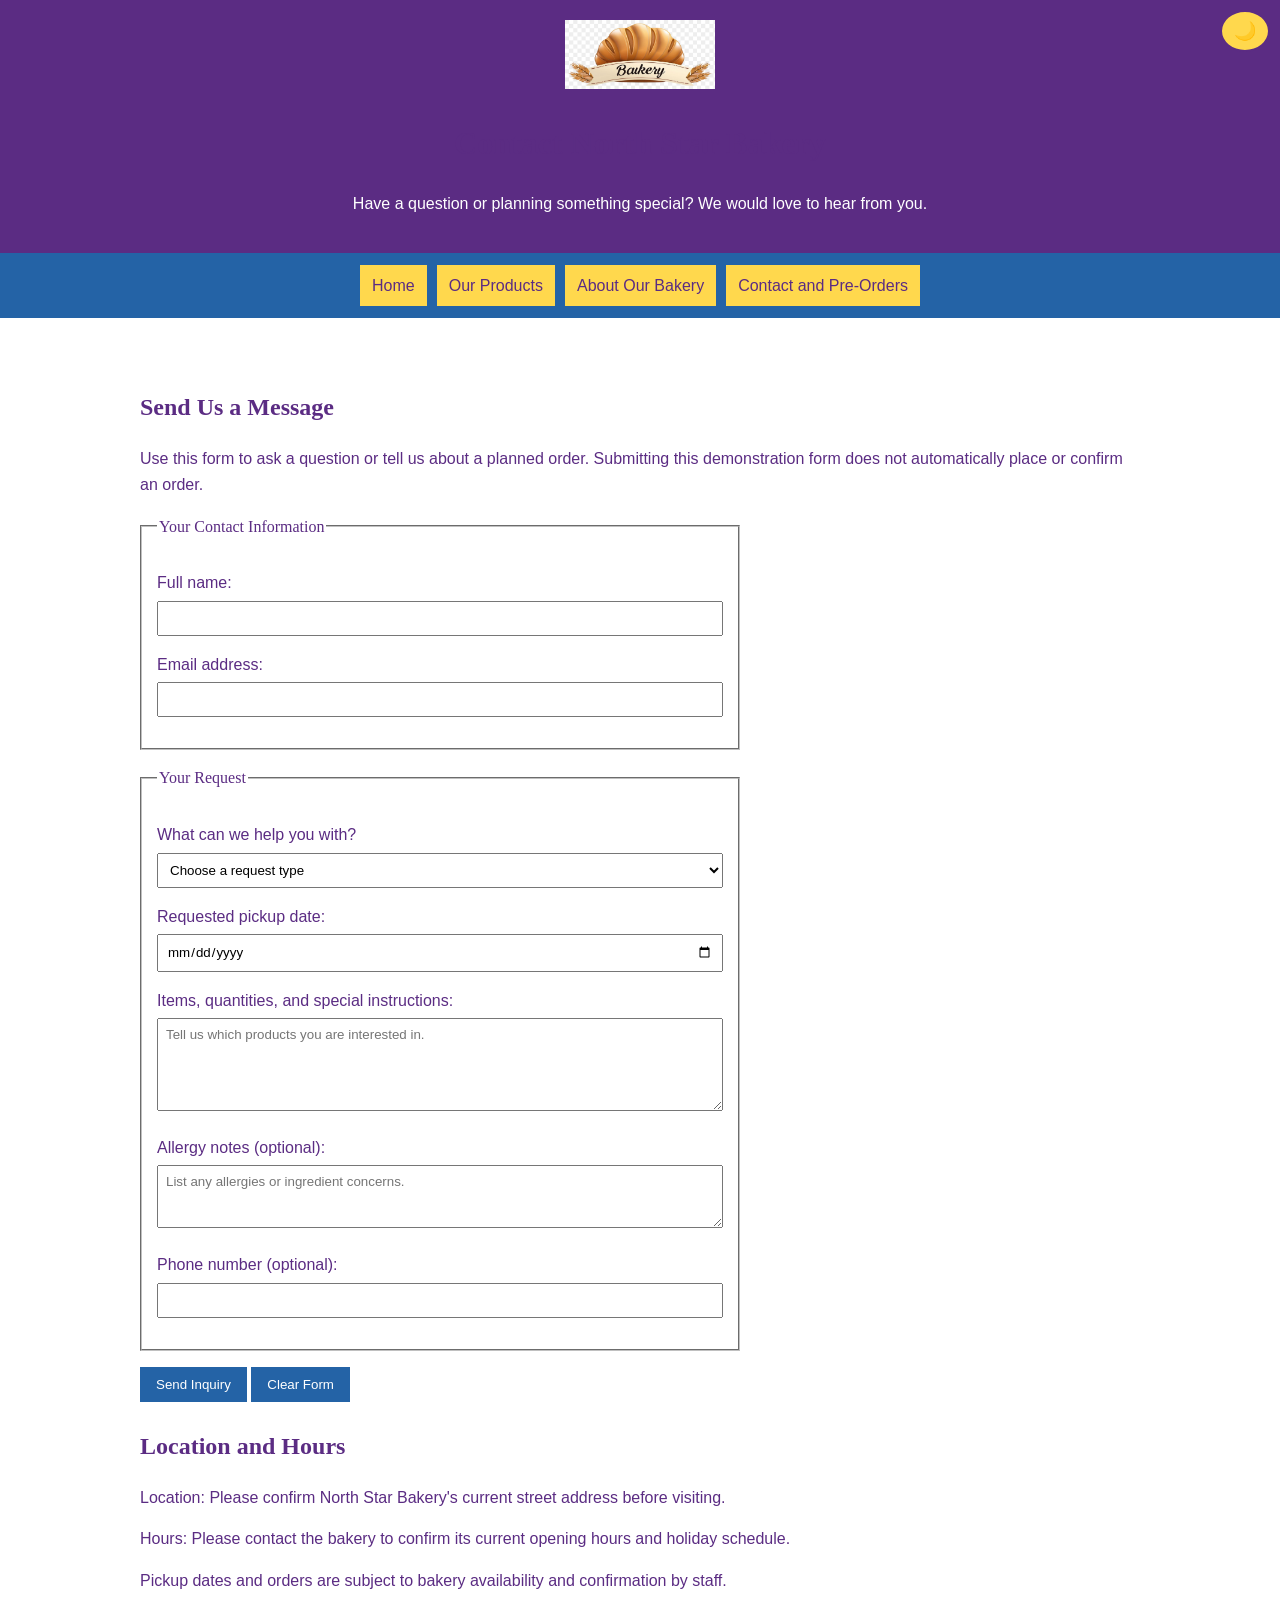
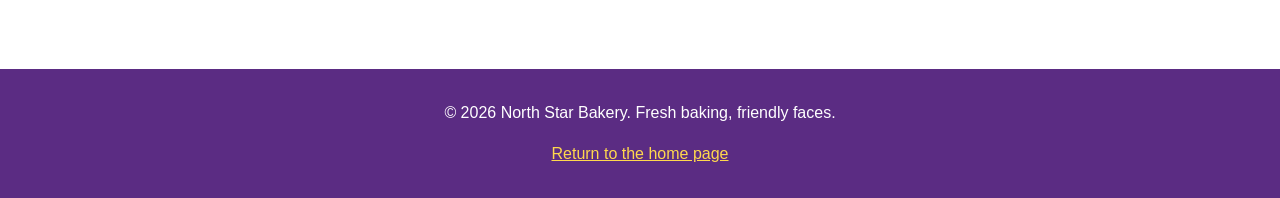
<file: contact.html>
<!DOCTYPE html>
<html lang="en">
<head>
    <meta charset="UTF-8">
    <meta name="viewport" content="width=device-width, initial-scale=1.0">
    <title>Contact and Pre-Orders | North Star Bakery</title>
    <meta name="description" content="Contact North Star Bakery with questions and bakery pre-order requests.">
      <link rel="stylesheet" href="style.css">
    <script src="script.js" defer></script>
</head>
<body>
    <header>
        <button
    id="theme-toggle"
    type="button"
    aria-label="Switch to dark mode">
    🌙
</button>
        <img src="bakery-logo.png.png" alt="North Star Bakery logo">
        <h1>Contact North Star Bakery</h1>
        <p>Have a question or planning something special? We would love to hear from you.</p>
    </header>
    <nav aria-label="Main navigation">
        <ul>
            <li><a href="index.html">Home</a></li>
            <li><a href="products.html">Our Products</a></li>
            <li><a href="about.html">About Our Bakery</a></li>
            <li><a href="contact.html">Contact and Pre-Orders</a></li>
        </ul>
    </nav>
    <main>
        <section>
            <h2>Send Us a Message</h2>
            <p>Use this form to ask a question or tell us about a
            planned order. Submitting this demonstration form does not
            automatically place or confirm an order.</p>
            <form action="#" method="post" novalidate>
                <fieldset>
                    <legend>Your Contact Information</legend>
                    <p>
                        <label for="customer-name">Full name:</label>
                        <input type="text" id="customer-name"
                               name="customer-name" required
                               minlength="2" autocomplete="name">
                        <small class="error-message" id="customer-name-error" aria-live="polite"></small>
                    </p>
                    <p>
                        <label for="customer-email">Email address:</label>
                        <input type="email" id="customer-email"
                               name="customer-email" required
                               autocomplete="email">
                        <small class="error-message" id="customer-email-error" aria-live="polite"></small>
                    </p>
                </fieldset>
                <fieldset>
                    <legend>Your Request</legend>
                    <p>
                        <label for="request-type">What can we help you with?</label>
                        <select id="request-type" name="request-type" required>
                            <option value="">Choose a request type</option>
                            <option value="pre-order">Pre-order request</option>
                            <option value="general-question">General question</option>
                            <option value="event-order">Event or celebration order</option>
                        </select>
                    </p>
                    <p>
                        <label for="pickup-date">Requested pickup date:</label>
                        <input type="date" id="pickup-date"
                               name="pickup-date" required>
                    </p>
                    <p>
                        <label for="item-details">Items, quantities, and special instructions:</label>
                        <textarea id="item-details" name="item-details"
                                  rows="5" cols="40" required
                                  minlength="5"
                                  placeholder="Tell us which products you are interested in."></textarea>
                    </p>
                    <p>
                        <label for="allergy-notes">Allergy notes (optional):</label>
                        <textarea id="allergy-notes" name="allergy-notes"
                                  rows="3" cols="40"
                                  placeholder="List any allergies or ingredient concerns."></textarea>
                    </p>
                    <p>
                        <label for="contact-phone">Phone number (optional):</label>
                        <input type="tel" id="contact-phone"
                               name="contact-phone"
                               autocomplete="tel"
                               pattern="[0-9()+ .-]{7,20}"
                               title="Enter a phone number using 7 to 20 digits or common phone number characters.">
                    </p>
                </fieldset>
                <p>
                    <button type="submit">Send Inquiry</button>
                    <button type="reset">Clear Form</button>
                </p>
            </form>
        </section>
        <section>
            <h2>Location and Hours</h2>
            <p>Location: Please confirm North Star Bakery's current
            street address before visiting.</p>
            <p>Hours: Please contact the bakery to confirm its current
            opening hours and holiday schedule.</p>
            <p>Pickup dates and orders are subject to bakery availability
            and confirmation by staff.</p>
        </section>
    </main>
    <footer>
        <p>&copy; 2026 North Star Bakery. Fresh baking, friendly faces.</p>
        <p><a href="index.html">Return to the home page</a></p>
    </footer>
</body>
</html>
</file>
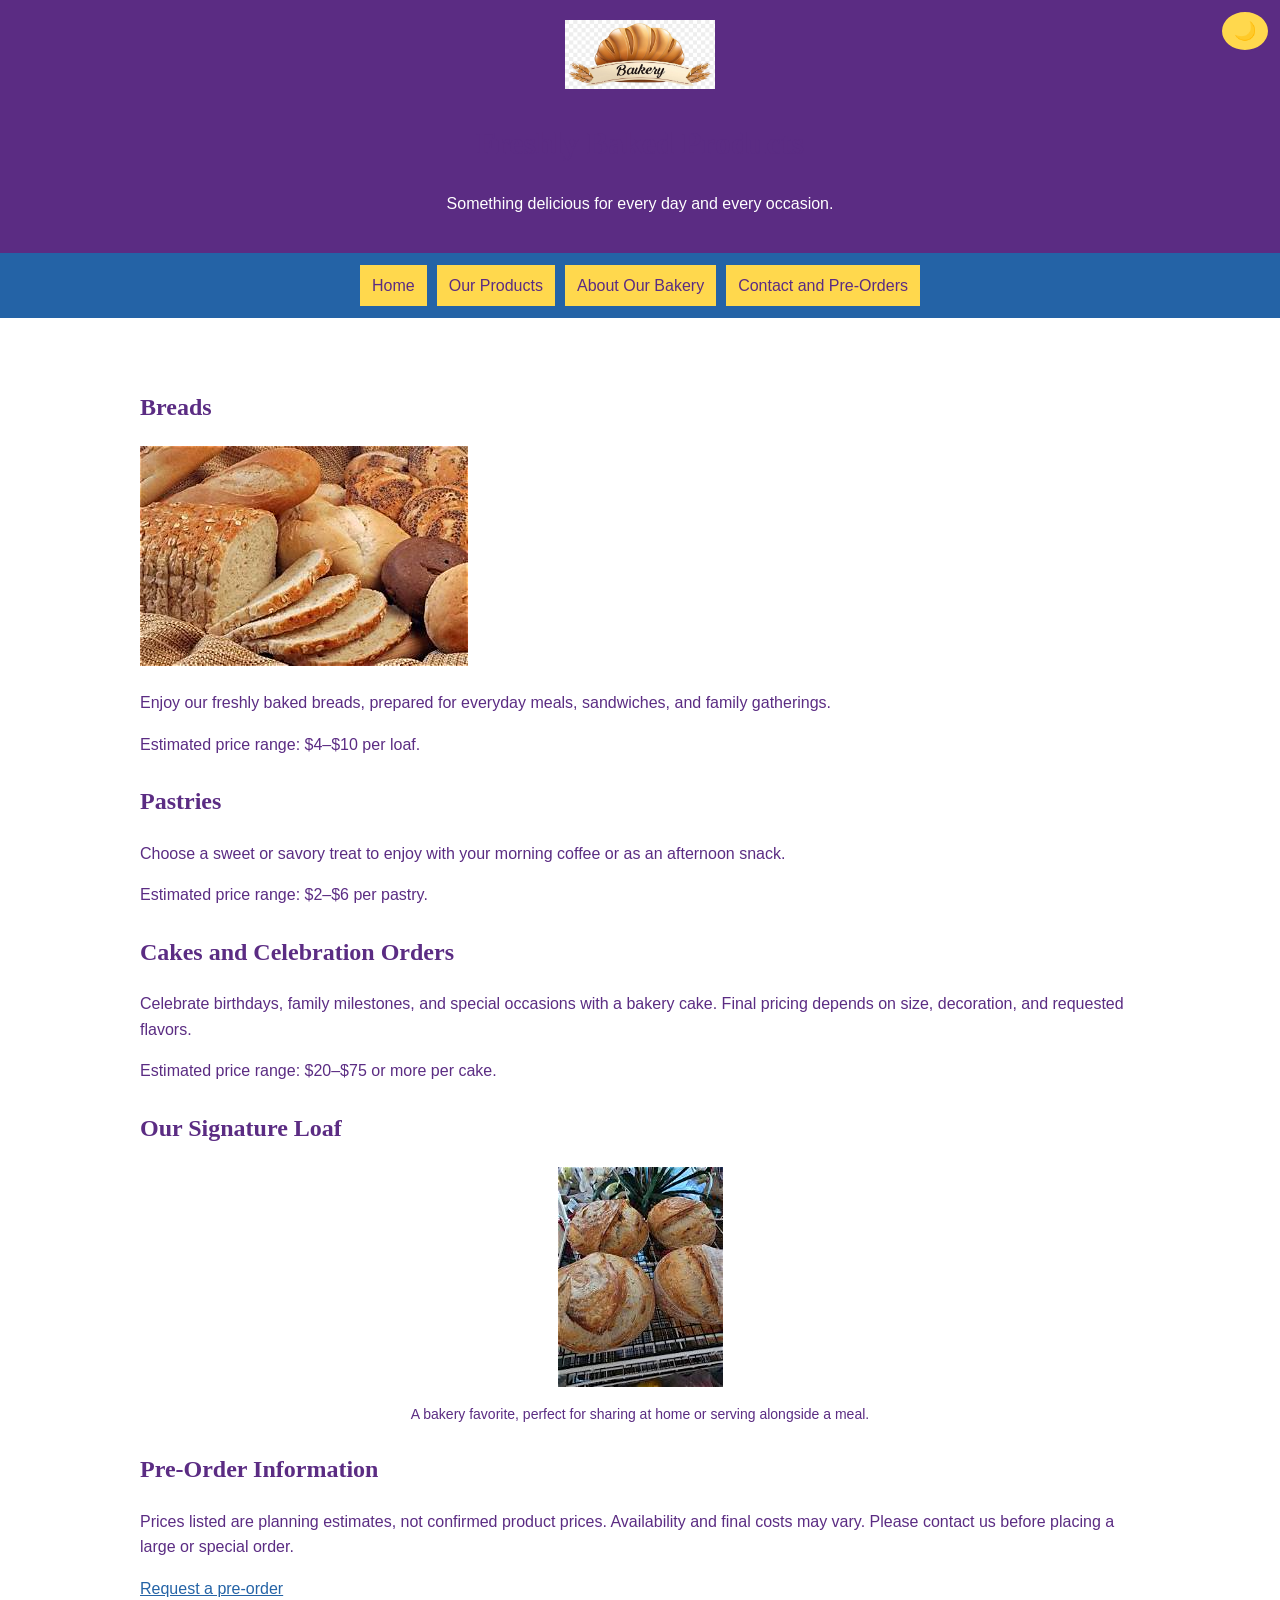
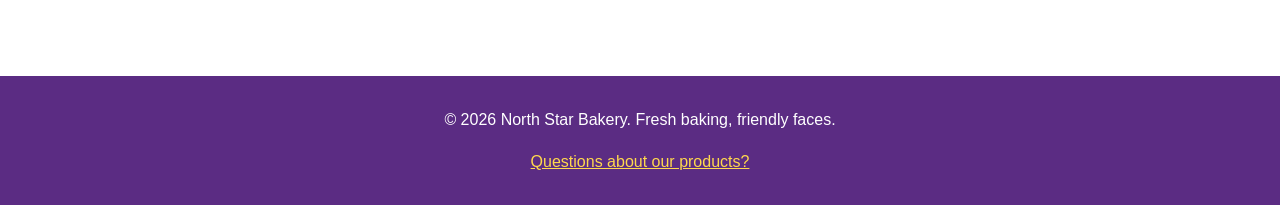
<file: products.html>
<!DOCTYPE html>
<html lang="en">
<head>
    <meta charset="UTF-8">
    <meta name="viewport" content="width=device-width, initial-scale=1.0">
    <title>Our Products | North Star Bakery</title>
    <meta name="description" content="Explore North Star Bakery's breads, pastries, and handcrafted cakes.">
      <link rel="stylesheet" href="style.css">
    <script src="script.js" defer></script>
</head>
<body>
    <header>
        <button
    id="theme-toggle"
    type="button"
    aria-label="Switch to dark mode">
    🌙
</button>
        <img src="bakery-logo.png.png" alt="North Star Bakery logo">
        <h1>Freshly Baked Products</h1>
        <p>Something delicious for every day and every occasion.</p>
    </header>
    <nav aria-label="Main navigation">
        <ul>
            <li><a href="index.html">Home</a></li>
            <li><a href="products.html">Our Products</a></li>
            <li><a href="about.html">About Our Bakery</a></li>
            <li><a href="contact.html">Contact and Pre-Orders</a></li>
        </ul>
    </nav>
    <main>
        <section>
            <h2>Breads</h2>
            <img src="bakery-bread.png"
                 alt="Freshly baked loaves of bread available at North Star Bakery">
            <p>Enjoy our freshly baked breads, prepared for everyday
            meals, sandwiches, and family gatherings.</p>
            <p>Estimated price range: $4–$10 per loaf.</p>
        </section>
        <section>
            <h2>Pastries</h2>
            <p>Choose a sweet or savory treat to enjoy with your morning
            coffee or as an afternoon snack.</p>
            <p>Estimated price range: $2–$6 per pastry.</p>
        </section>
        <section>
            <h2>Cakes and Celebration Orders</h2>
            <p>Celebrate birthdays, family milestones, and special
            occasions with a bakery cake. Final pricing depends on size,
            decoration, and requested flavors.</p>
            <p>Estimated price range: $20–$75 or more per cake.</p>
        </section>
        <section>
            <h2>Our Signature Loaf</h2>
            <figure>
                <img src="bakery-signature-loaf.png"
                     alt="Golden crust on North Star Bakery's signature bread loaf">
                <figcaption>
                    A bakery favorite, perfect for sharing at home or
                    serving alongside a meal.
                </figcaption>
            </figure>
        </section>
        <section>
            <h2>Pre-Order Information</h2>
            <p>Prices listed are planning estimates, not confirmed
            product prices. Availability and final costs may vary.
            Please contact us before placing a large or special order.</p>
            <p><a href="contact.html">Request a pre-order</a></p>
        </section>
    </main>
    <footer>
        <p>&copy; 2026 North Star Bakery. Fresh baking, friendly faces.</p>
        <p><a href="contact.html">Questions about our products?</a></p>
    </footer>
</body>
</html>
</file>
<file: style.css>
:root {
--purple: #5B2C83;
--blue: #2463A6;
--yellow: #FFD84D;
--white: #FFFFFF;
}

body {
margin: 0;
font-family: Arial, Helvetica, sans-serif;
background-color: var(--white);
color: var(--purple);
line-height: 1.6;
}

header {
background-color: var(--purple);
color: var(--white);
padding: 20px;
text-align: center;
}

header img {
max-width: 150px;
}

h1, h2, h3 {
font-family: Georgia, "Times New Roman", serif;
}

h1, h2 {
color: var(--purple);
}

nav {
background-color: var(--blue);
padding: 12px;
}

nav ul {
display: flex;
flex-direction: column;
align-items: center;
gap: 10px;
list-style: none;
padding: 0;
margin: 0;
}

nav a {
color: var(--white);
text-decoration: none;
padding: 8px 12px;
display: block;
}

nav a {
background-color: var(--yellow);
color: var(--purple);
}

main {
max-width: 1000px;
margin: 20px auto;
padding: 20px;
}

section {
margin-bottom: 25px;
}

img, video {
max-width: 100%;
height: auto;
}

figure {
margin: 20px 0;
text-align: center;
}

figcaption {
font-size: 14px;
margin-top: 8px;
}

a {
color: var(--blue);
}

button, input[type="submit"] {
background-color: var(--purple);
color: var(--white);
border: none;
padding: 10px 16px;
cursor: pointer;
}

button, input[type="submit"] {
background-color: var(--blue);
}

form {
max-width: 600px;
}

label {
display: block;
margin-top: 12px;
}

input, select, textarea {
width: 100%;
padding: 8px;
margin-top: 5px;
box-sizing: border-box;
font-family: Arial, Helvetica, sans-serif;
}

fieldset {
margin: 15px 0;
padding: 15px;
}

legend {
font-family: Georgia, "Times New Roman", serif;
}

footer {
background-color: var(--purple);
color: var(--white);
text-align: center;
padding: 15px;
}

footer a {
color: var(--yellow);
}

@media (min-width: 700px) {
nav ul {
flex-direction: row;
justify-content: center;
}

main {
    padding: 30px;
}
}

header {
    position: relative;
}

#theme-toggle {
    position: absolute;
    top: 10px;
    right: 10px;
    width: auto;
    padding: 8px 12px;
    font-size: 18px;
    background-color: #FFD84D;
    color: #5B2C83;
    border: 2px solid #5B2C83;
    border-radius: 50%;
    cursor: pointer;
}

body.dark-mode,
body.dark-mode header,
body.dark-mode nav,
body.dark-mode main,
body.dark-mode footer {
    background-color: #000000;
    color: #FFFFFF;
}

body.dark-mode h1,
body.dark-mode h2,
body.dark-mode h3,
body.dark-mode p,
body.dark-mode li,
body.dark-mode label,
body.dark-mode legend,
body.dark-mode figcaption,
body.dark-mode a {
    color: #FFFFFF;
}

body.dark-mode nav a {
    background-color: #000000;
    color: #FFFFFF;
}

body.dark-mode input,
body.dark-mode select,
body.dark-mode textarea {
    background-color: #222222;
    color: #FFFFFF;
    border: 1px solid #FFFFFF;
}

body.dark-mode fieldset {
    border-color: #FFFFFF;
}

body.dark-mode button:not(#theme-toggle),
body.dark-mode input[type="submit"] {
    background-color: #2463A6;
    color: #FFFFFF;
}

body.dark-mode #theme-toggle {
    background-color: #FFD84D;
    color: #5B2C83;
}

.error-message {
    display: block;
    color: #B00020;
    font-size: 14px;
    margin-top: 4px;
}

body.dark-mode .error-message {
    color: #FFD84D;
}
</file>
